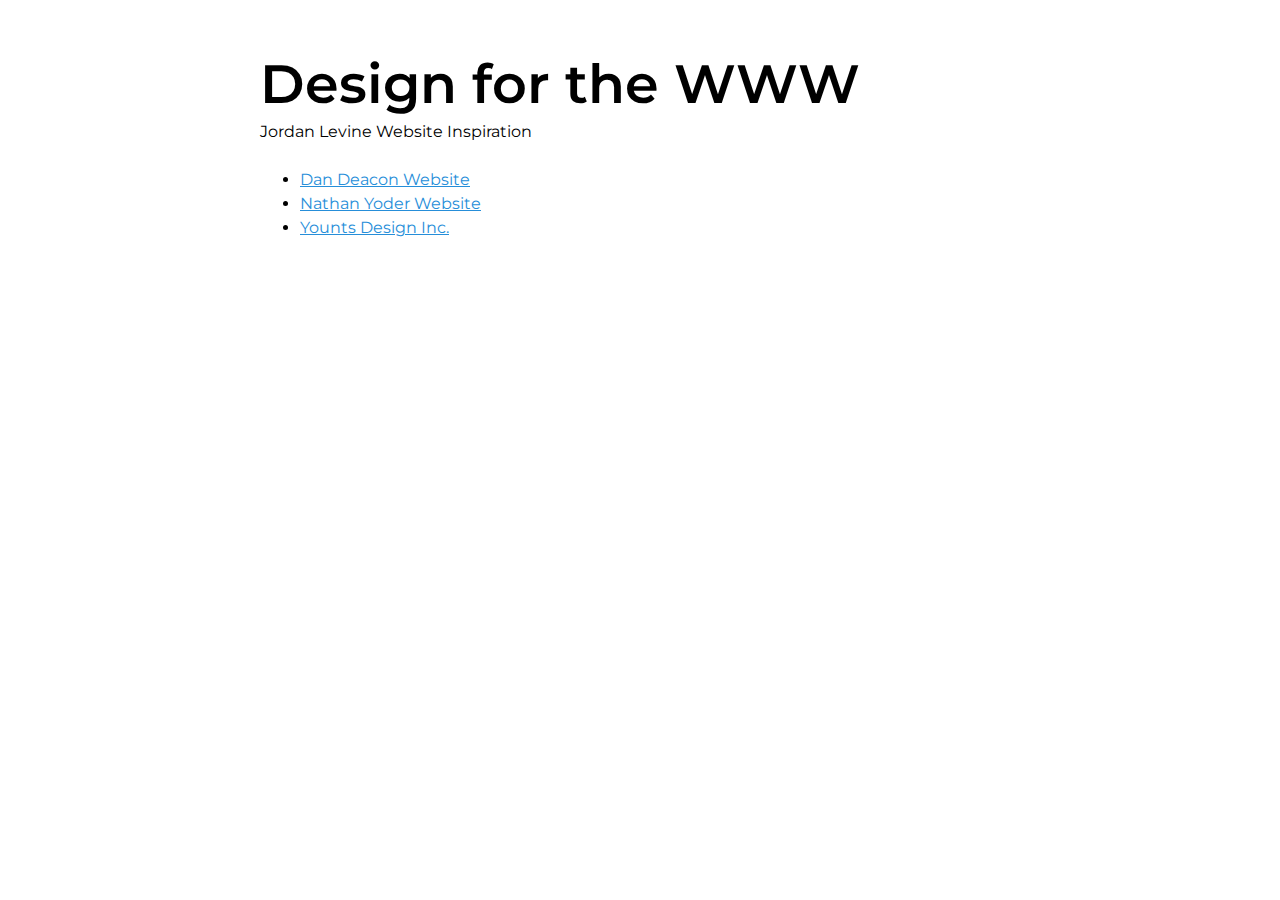
<file: index.html>
<!DOCTYPE html>
<html>
  <head>
    <title>Jordan's Web Design Site</title>
    <link href='https://fonts.googleapis.com/css?family=Montserrat' rel='stylesheet' type='text/css'>
    <link href="styles/site.css" rel="stylesheet">
  </head>

  <body>
    <h1>Design for the WWW</h1>
    <p>Jordan Levine Website Inspiration </p>


    <ul class="site-list">
      <li><a href="sites/week-01.html">Dan Deacon Website</a></li>

      <li><a href="sites/week-02.html">Nathan Yoder Website</a></li>

      <li><a href="sites/week-03.html">Younts Design Inc.</a></li>


    </ul>
  </body>
</html>
</file>
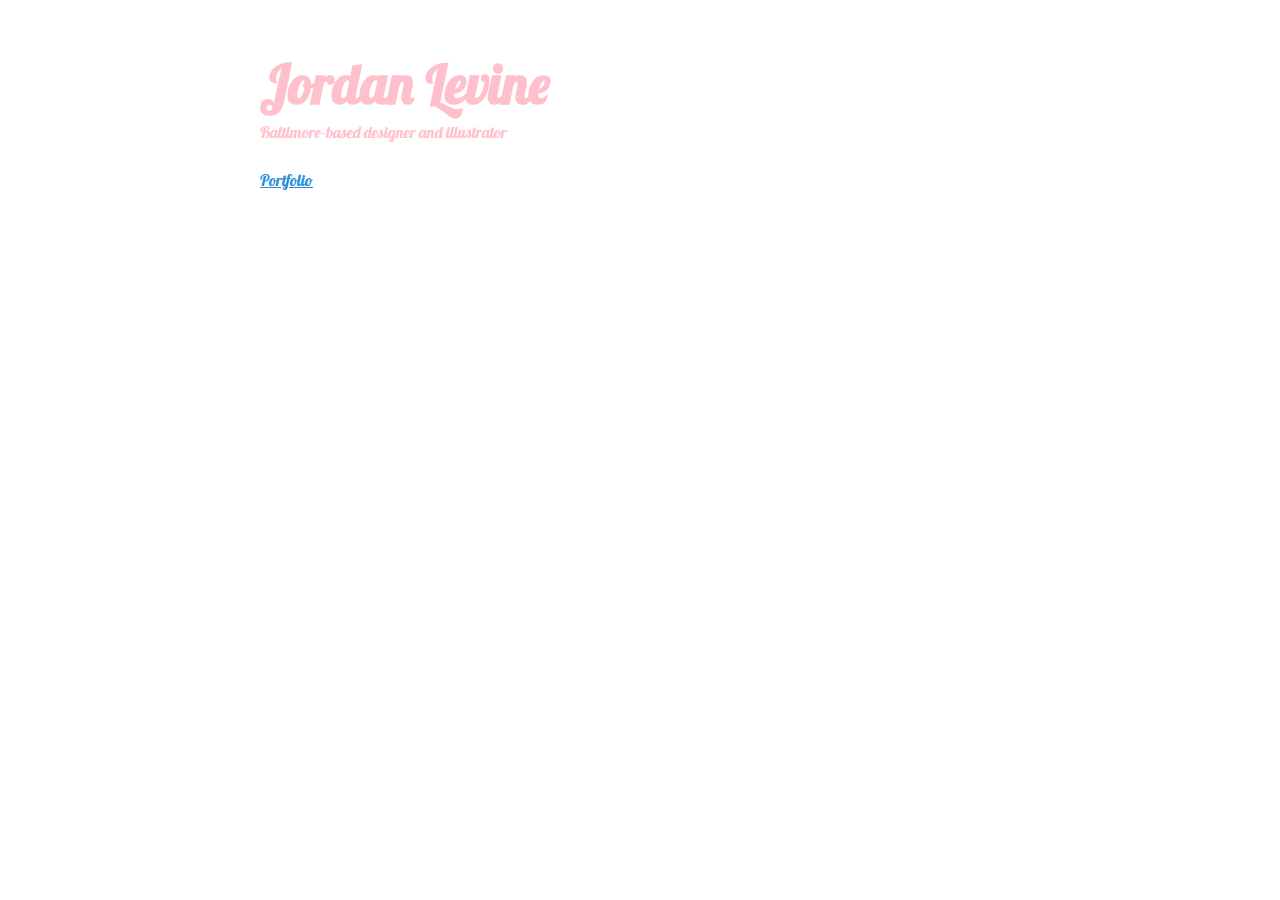
<file: class-website/index.html>
<!DOCTYPE html>
<html>
  <head>
    <title>Jordan's Design for WWW Website</title>
    <link href='https://fonts.googleapis.com/css?family=Lobster' rel='stylesheet' type='text/css'>
    <link href="styles/site.css" rel="stylesheet">
  </head>
  <body>
    <h1>Jordan Levine</h1>
    <p>Baltimore-based designer and illustrator</p>

    <a href="portfolio/index.html">Portfolio</a>
  </body>
</html>
</file>
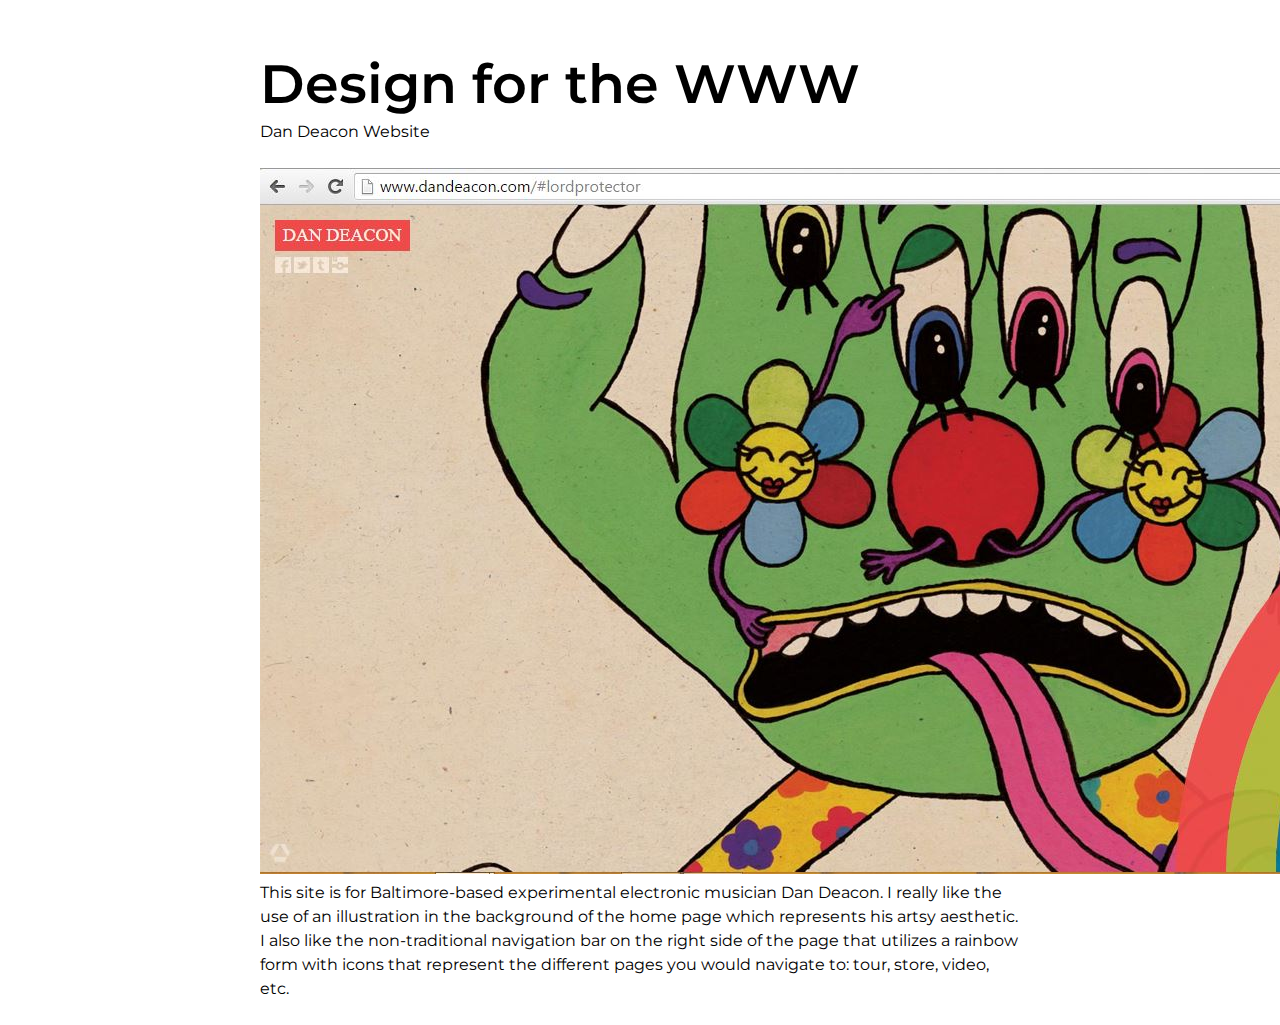
<file: sites/week-01.html>
<!DOCTYPE html>
<html>
  <head>
    <title>Jordan's Web Design Site</title>
    <link href='https://fonts.googleapis.com/css?family=Montserrat' rel='stylesheet' type='text/css'>
    <link href="../styles/site.css" rel="stylesheet">
  </head>

  <body>
    <h1>Design for the WWW</h1>
    <p>Dan Deacon Website</p>
        <img src="../images/dan-deacon-site.JPG" alt="Dan Deacon Website" />

        <p2>This site is for Baltimore-based experimental electronic musician Dan Deacon. I really like the use of an illustration in the background of the home page which represents his artsy aesthetic. I also like the non-traditional navigation bar on the right side of the page that utilizes a rainbow form with icons that represent the different pages you would navigate to: tour, store, video, etc.
        </p2>

  </body>
</html>
</file>
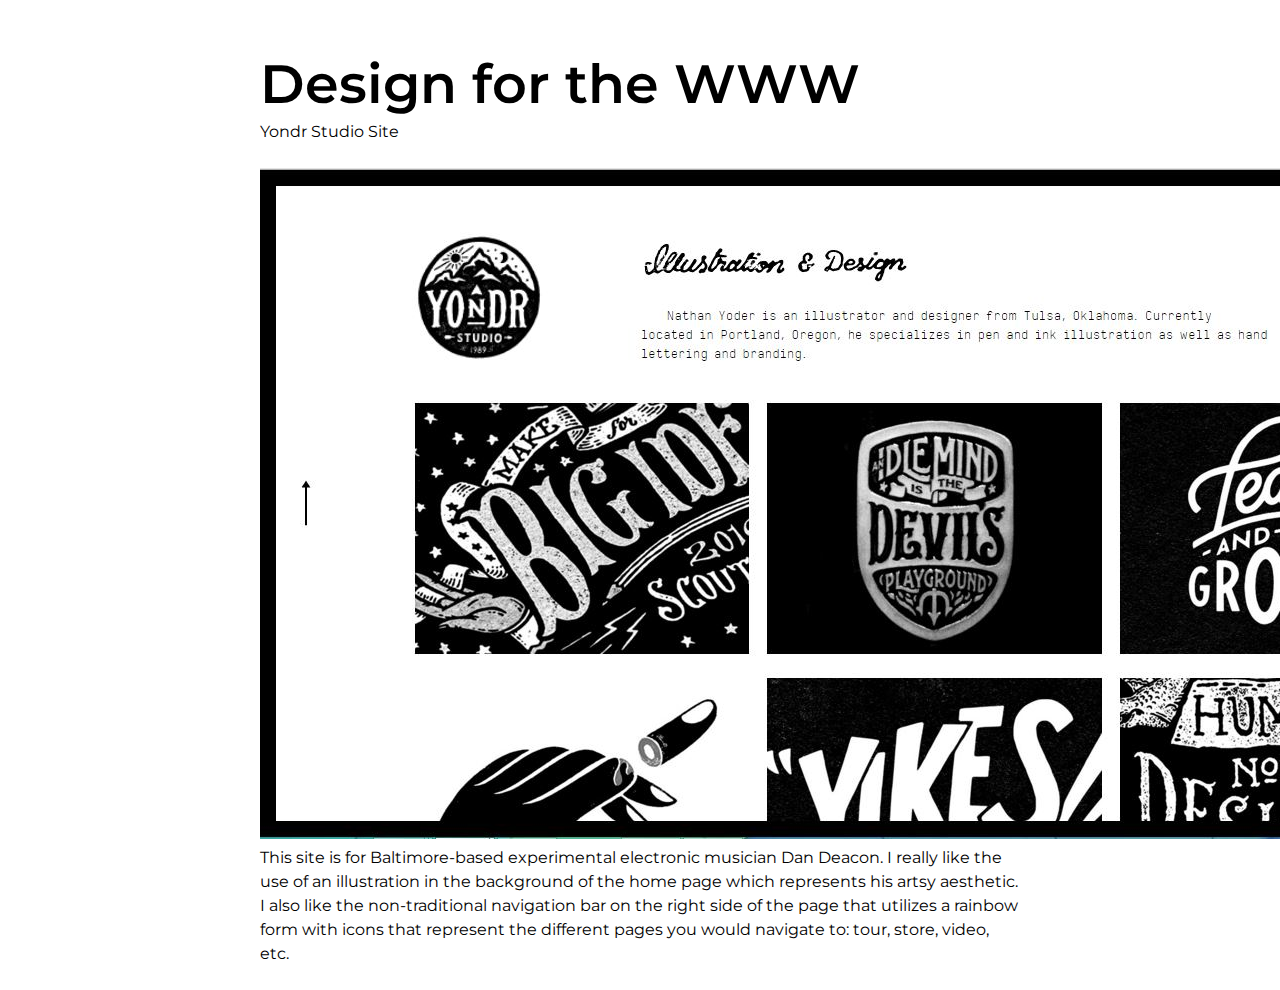
<file: sites/week-02.html>
<!DOCTYPE html>
<html>
  <head>
    <title>Jordan's Web Design Site</title>
    <link href='https://fonts.googleapis.com/css?family=Montserrat' rel='stylesheet' type='text/css'>

    <link href="../styles/site.css" rel="stylesheet">
  </head>

  <body>
    <h1>Design for the WWW</h1>
    <p>Yondr Studio Site</p>
        <img src="../images/nathan-yoder.JPG" alt="Nathan Yoder Site (Yondr Studio)" />

        <p2>This site is for Baltimore-based experimental electronic musician Dan Deacon. I really like the use of an illustration in the background of the home page which represents his artsy aesthetic. I also like the non-traditional navigation bar on the right side of the page that utilizes a rainbow form with icons that represent the different pages you would navigate to: tour, store, video, etc.
        </p2>

  </body>
</html>
</file>
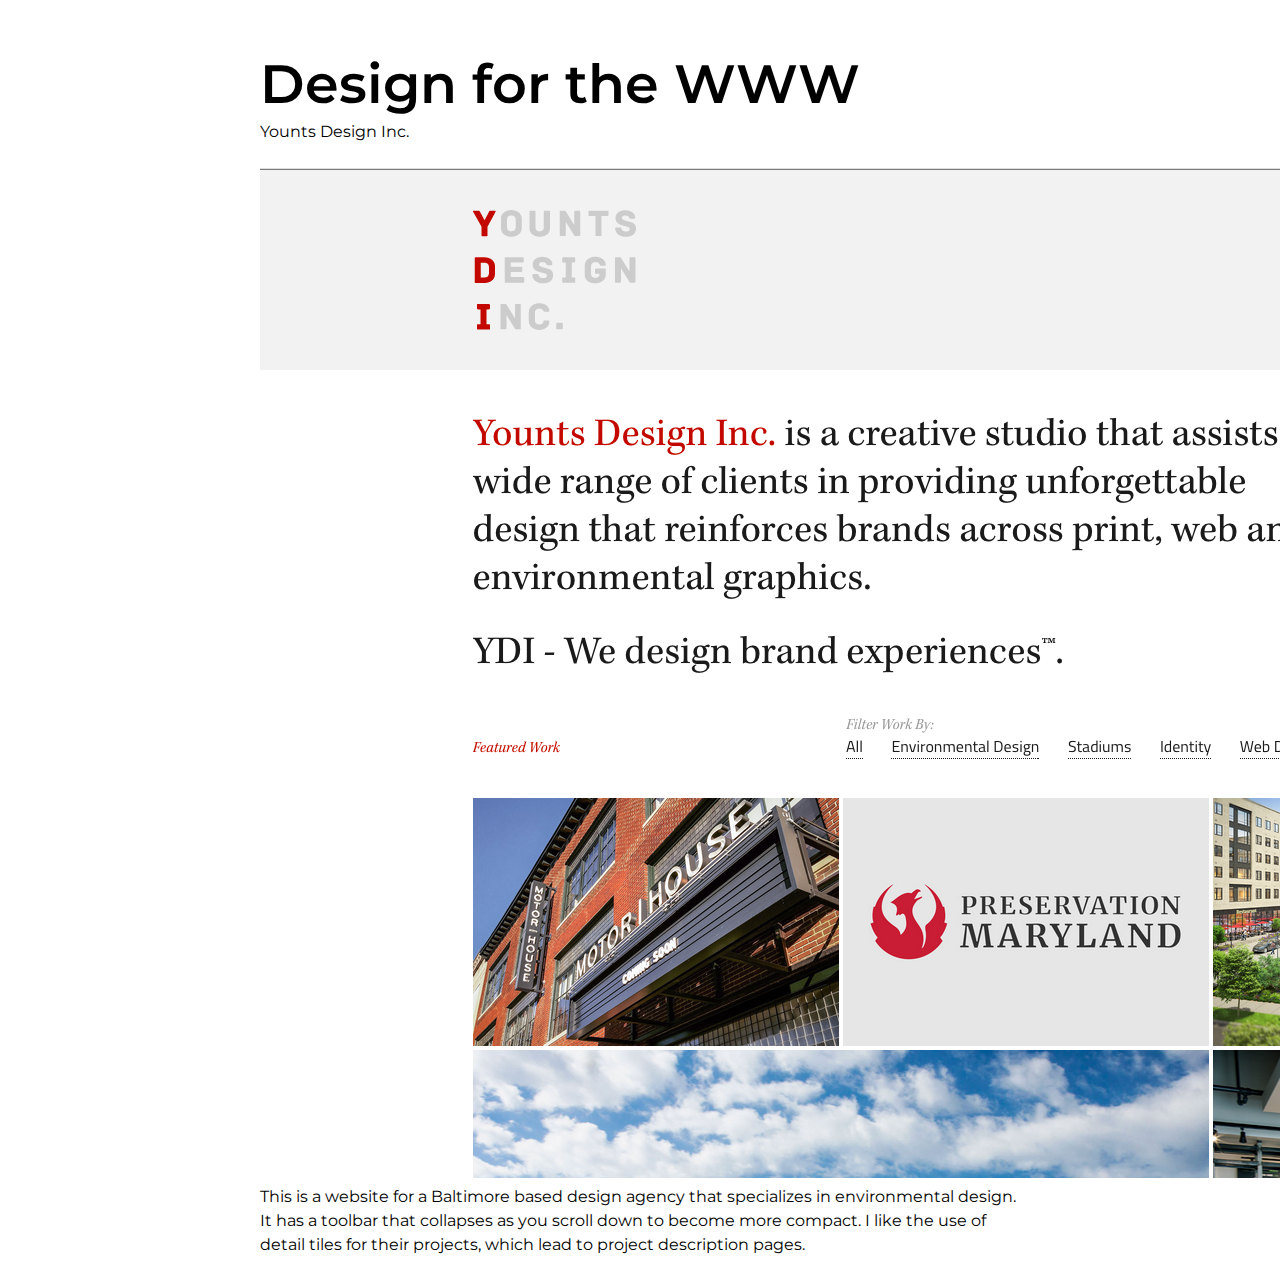
<file: sites/week-03.html>
<!DOCTYPE html>
  <html>
    <head>
      <title>Jordan's Web Design Site</title>
  <link href='https://fonts.googleapis.com/css?family=Montserrat' rel='stylesheet' type='text/css'>
      <link href="../styles/site.css" rel="stylesheet">
    </head>

    <body>
      <h1>Design for the WWW</h1>
      <p>Younts Design Inc. </p>
    
      <a href="http://yountsdesign.com/" >
        <img src="../images/younts.png" alt="Younts Design Inc." /> </a>

      <p2> This is a website for a Baltimore based design agency that specializes in environmental design. It has a toolbar that collapses as you scroll down to become more compact. I like the use of detail tiles for their projects, which lead to project description pages.<p2>

    </body>
  </html>
</file>
<file: styles/site.css>
body {
  font-family: Montserrat, Helvetica, Arial, sans-serif;
  font-weight: 400;
  font-style: normal;
  font-size: 16px;
  line-height: 24px;
  max-width: 760px;
  padding: 24px;
  margin: 0 auto;
  color: black
}
h1 {
  font-family: inherit;
  font-weight: 600;
  font-style: inherit;
  font-size: 54px;
  line-height: 72px;
  margin-top: 24px;
  margin-bottom: 0px;
}
h2 {
  font-family: inherit;
  font-weight: 600;
  font-style: inherit;
  font-size: 36px;
  line-height: 48px;
  margin-top: 24px;
  margin-bottom: 24px;
}
h3 {
  font-family: inherit;
  font-weight: 600;
  font-style: inherit;
  font-size: 24px;
  line-height: 24px;
  margin-top: 24px;
  margin-bottom: 0px;
}
h4 {
  font-family: inherit;
  font-weight: 600;
  font-style: inherit;
  font-size: 16px;
  line-height: 24px;
  margin-top: 24px;
  margin-bottom: 0px;
}
h5 {
  font-family: inherit;
  font-weight: 400;
  font-style: italic;
  font-size: 16px;
  line-height: 24px;
  margin-top: 24px;
  margin-bottom: 0px;
}
p, ul, ol, pre, table, blockquote {
  margin-top: 0px;
  margin-bottom: 24px;
}
ul ul, ol ol, ul ol, ol ul {
  margin-top: 0;
  margin-bottom: 0;
}
hr {
  border: 1px solid;
  margin: -1px 0;
}
b, strong, em, small, code {
  line-height: 1;
}
sup {
  line-height: 0;
  position: relative;
  vertical-align: baseline;
  top: -0.5em;
}
sub {
  bottom: -0.25em;
}
a {
  color: #268ED9;
}
.gridlover-grid {
  background-image: linear-gradient(to bottom, hsla(200, 100%, 50%, .3) 1px, transparent 1px);
  background-position: left -1px;
  background-repeat: repeat;
  background-size: 24px 24px;
}
.gridlover-grid body {
  box-shadow: 1px 0px 0px hsla(200, 100%, 50%, .3), -1px 0px 0px hsla(200, 100%, 50%, .3);
}
</file>
<file: class-website/styles/site.css>
body {
  font-family: Lobster, Helvetica, Arial, sans-serif;
  font-weight: 400;
  font-style: normal;
  font-size: 16px;
  line-height: 24px;
  max-width: 760px;
  padding: 24px;
  margin: 0 auto;
  color: pink
}
h1 {
  font-family: inherit;
  font-weight: 600;
  font-style: inherit;
  font-size: 54px;
  line-height: 72px;
  margin-top: 24px;
  margin-bottom: 0px;
}
h2 {
  font-family: inherit;
  font-weight: 600;
  font-style: inherit;
  font-size: 36px;
  line-height: 48px;
  margin-top: 24px;
  margin-bottom: 24px;
}
h3 {
  font-family: inherit;
  font-weight: 600;
  font-style: inherit;
  font-size: 24px;
  line-height: 24px;
  margin-top: 24px;
  margin-bottom: 0px;
}
h4 {
  font-family: inherit;
  font-weight: 600;
  font-style: inherit;
  font-size: 16px;
  line-height: 24px;
  margin-top: 24px;
  margin-bottom: 0px;
}
h5 {
  font-family: inherit;
  font-weight: 400;
  font-style: italic;
  font-size: 16px;
  line-height: 24px;
  margin-top: 24px;
  margin-bottom: 0px;
}
p, ul, ol, pre, table, blockquote {
  margin-top: 0px;
  margin-bottom: 24px;
}
ul ul, ol ol, ul ol, ol ul {
  margin-top: 0;
  margin-bottom: 0;
}
hr {
  border: 1px solid;
  margin: -1px 0;
}
b, strong, em, small, code {
  line-height: 1;
}
sup {
  line-height: 0;
  position: relative;
  vertical-align: baseline;
  top: -0.5em;
}
sub {
  bottom: -0.25em;
}
a {
  color: #268ED9;
}
.gridlover-grid {
  background-image: linear-gradient(to bottom, hsla(200, 100%, 50%, .3) 1px, transparent 1px);
  background-position: left -1px;
  background-repeat: repeat;
  background-size: 24px 24px;
}
.gridlover-grid body {
  box-shadow: 1px 0px 0px hsla(200, 100%, 50%, .3), -1px 0px 0px hsla(200, 100%, 50%, .3);
}
</file>
